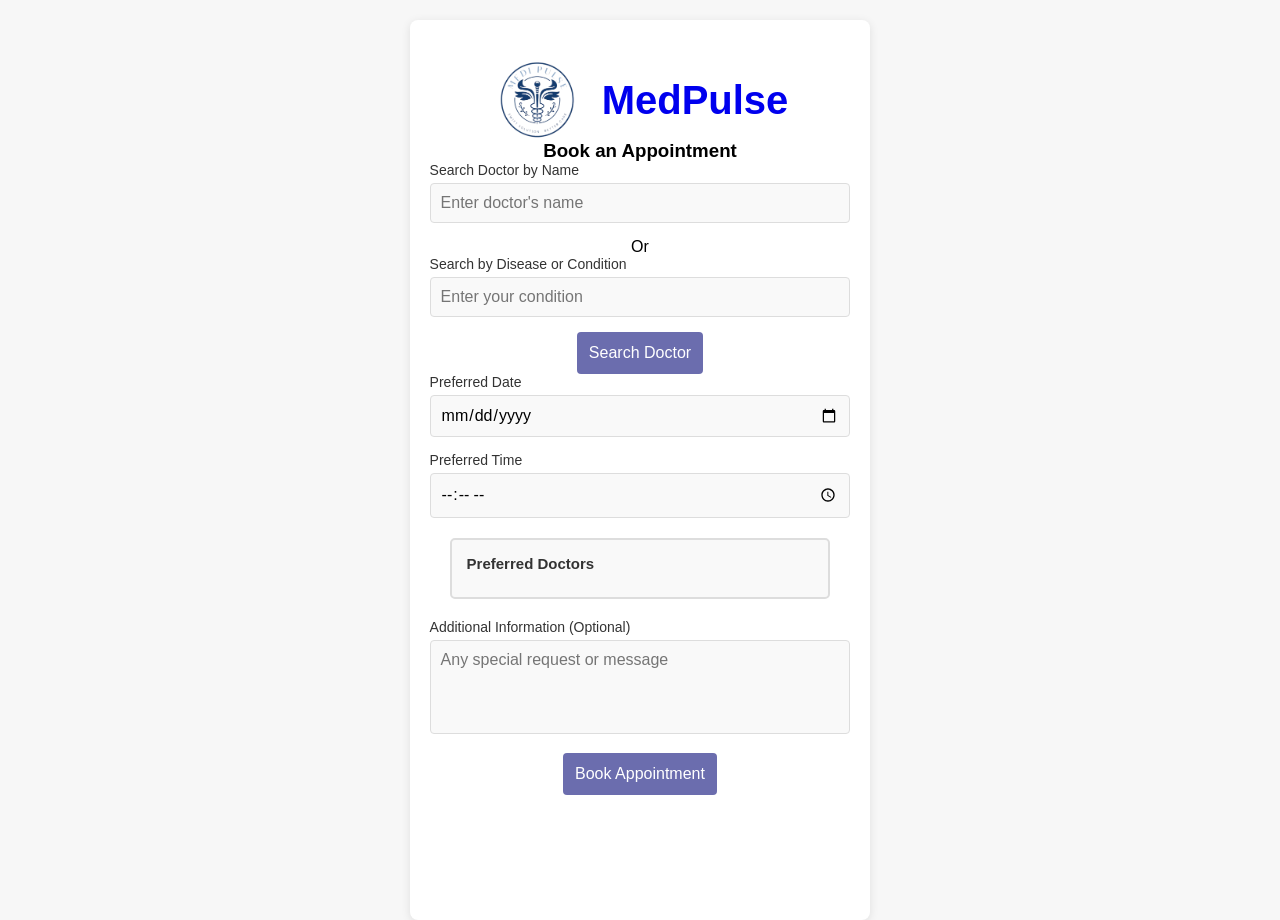
<file: appointments/index.html>
<!DOCTYPE html>
<html lang="en">

<head>
    <meta charset="UTF-8">
    <meta name="viewport" content="width=device-width, initial-scale=1.0">
    <title>MediPulse-Appointment</title>
    <link rel="shortcut icon" href="../image/logo.jpg" type="image/x-icon">
    <link rel="stylesheet" href="appointment.css">
    <link rel="stylesheet" href="popup.css">
    <style>
        .preferred_doctors input {
            display: none;
        }

        .container {
            padding: 20px;
            max-width: 36%;
            min-height: 100%;

        }

        .container img {
            width: 90px;
            height: 80px
        }

        nav a{
            display: flex;
            justify-content: center;
            align-items: center;
            text-align: center;
            gap: 20px;
            cursor: pointer;
            margin-top:20px
        }
        nav a h2{
            font-size: 40px;
        }
        .container{
            margin-top:40px
        }
        a{
            text-decoration:none;
        }
    </style>
</head>

<body>
    <!-- <nav>
        <h2>MedPulse</h2>
    </nav> -->
    <div class="container">
        <nav><a href="../">
            <img src="../image/logo.png" alt="">

            <h2>MedPulse</h2>
            </a>
        </nav>
        <h3>Book an Appointment</h3>

        <!-- Doctor Search Form -->
        <form class="doctor-search-form" id="doctor-search-form" method="post" action="book_appointment.php">
            <div class="form-group">
                <label for="doctor-name">Search Doctor by Name</label>
                <input type="text" id="doctor-name" name="name" placeholder="Enter doctor's name">
            </div>

            <p>Or</p>
            <div class="form-group">
                <label for="disease">Search by Disease or Condition</label>
                <input type="text" id="disease" name="disease" placeholder="Enter your condition">
            </div>

            <button class="search_doc">Search Doctor</button>
            <div id="doctor-suggestions" class="doctor-suggestions">
            </div>



            <div class="form-group">
                <label for="date">Preferred Date</label>
                <input type="date" id="date" name="date">
            </div>

            <div class="form-group">
                <label for="time">Preferred Time</label>
                <input type="time" id="time" name="time">
            </div>
            <div class="preferred_doctors">
                <label for="pre_doc">Preferred Doctors</label>
                <div class="pref" id="pref-list"></div>
                <input type="text" name="preferred_doctors" value="">
            </div>

            <div class="form-group">
                <label for="message">Additional Information (Optional)</label>
                <textarea id="message" name="message" rows="4" placeholder="Any special request or message"></textarea>
            </div>

            <button class="submitbut">Book Appointment</button>


        </form>


        <div id="popup" class="popup">
            <div class="popup-content">
                <span id="closePopupBtn" class="close-btn">&times;</span>
                <div id="popup-result"></div>
            </div>
        </div>




    </div>

    <script>

        document.addEventListener('DOMContentLoaded', function () {
            const form = document.querySelector('form');
            const openPopupBtn = document.getElementById('openPopupBtn');
            const closePopupBtn = document.getElementById('closePopupBtn');
            const popup = document.getElementById('popup');
            const popupResult = document.getElementById('popup-result');
            const preferredDoctorsDiv = document.querySelector('.pref');
            const doctorsearch = document.querySelector(".search_doc")
            const doc_pref_input = document.querySelector(".container form .preferred_doctors input")
            doctorsearch.onclick = function (e) {
                e.preventDefault();

                const formData = new FormData(form);
                const xhr = new XMLHttpRequest();

                xhr.open("POST", "book_appointment.php", true);

                xhr.onload = function () {
                    if (xhr.status === 200) {
                        let data = xhr.responseText;
                        popupResult.innerHTML = data;
                        popup.style.display = 'block';

                        document.querySelectorAll('.doctor-checkbox').forEach(checkbox => {
                            checkbox.addEventListener('change', function () {
                                if (this.checked) {
                                    addDoctorToPreferred(this.value);
                                } else {
                                    removeDoctorFromPreferred(this.value);
                                }
                            });
                        });
                    } else {
                        console.error('Error:', xhr.statusText);
                    }
                };

                xhr.onerror = function () {
                    console.error('Request failed');
                };

                xhr.send(formData);
                console.log(preferredDoctorsDiv.textContent)
                doc_pref_input.value = preferredDoctorsDiv.textContent.trim()
                console.log(doc_pref_input.value)
            };

            closePopupBtn.addEventListener('click', function () {
                popup.style.display = 'none';
            });

            window.addEventListener('click', function (event) {
                if (event.target === popup) {
                    popup.style.display = 'none';
                }
            });

            function addDoctorToPreferred(doctorName) {
                const existingDoctors = Array.from(preferredDoctorsDiv.children).map(child => child.textContent.trim());
                if (!existingDoctors.includes(doctorName)) {
                    const doctorDiv = document.createElement('div');
                    doctorDiv.textContent = doctorName;
                    preferredDoctorsDiv.appendChild(doctorDiv);
                }
            }

            function removeDoctorFromPreferred(doctorName) {
                const doctorDivs = Array.from(preferredDoctorsDiv.children);
                doctorDivs.forEach(div => {
                    if (div.textContent.trim() === doctorName) {
                        preferredDoctorsDiv.removeChild(div);
                    }
                });
            }
        });


        const submitbutton = document.querySelector(".submitbut");
        const form = document.querySelector("form");
        const preferredDoctorsDiv = document.getElementById("pref-list");
        const docPrefInput = document.querySelector("input[name='preferred_doctors']");

        form.onsubmit = (event) => {
            event.preventDefault(); // Prevent the default form submission

            docPrefInput.value = preferredDoctorsDiv.textContent; // Set the value of the hidden input to preferred doctors list

            let xhrmain = new XMLHttpRequest();
            xhrmain.open("POST", "submit_app.php", true);

            xhrmain.onload = () => {
                if (xhrmain.status == 200) {
                    const data = xhrmain.responseText.trim();
                    console.log(data);
                    form.reset()
                    status.textContent = "Registration done , register a new apppointment in 5 seconds"
                    setinterval(() => {
                        status.textContent = ""
                        form.reset();

                    }, 5000)

                }
            };

            const formData = new FormData(form);

            xhrmain.send(formData);
        };























    </script>
</body>

</html>
</file>
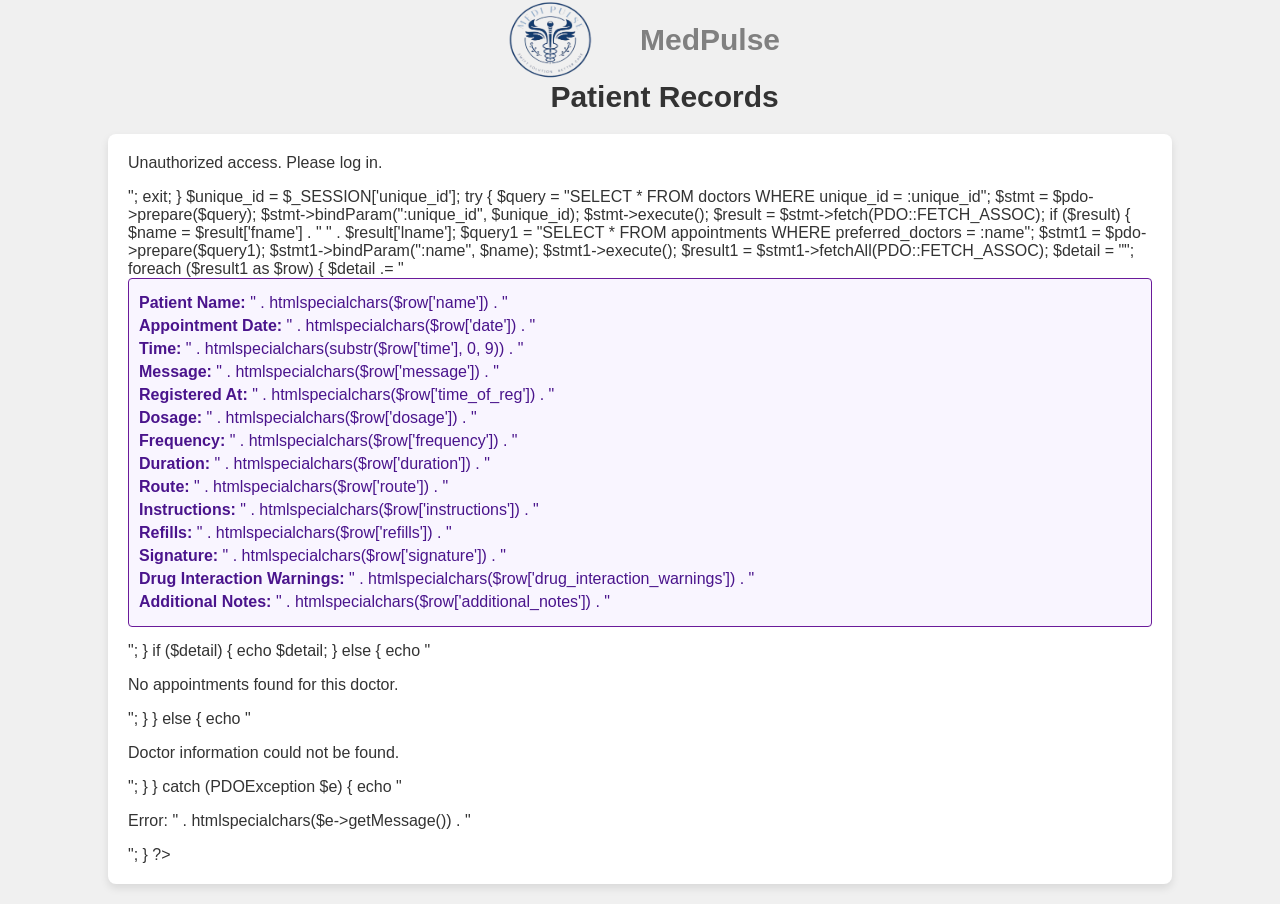
<file: patients/index.html>
<!DOCTYPE html>
<html lang="en">

<head>
    <meta charset="UTF-8">
    <meta name="viewport" content="width=device-width, initial-scale=1.0">
    <title>Doctor Appointments</title>
    <link rel="stylesheet" href="style.css">
    <style>
        nav img{
            width:100px;
            height:80px;
            
            
        }
        nav a{
            display: flex;
            justify-content: center;
            align-items: center;
            flex-direction: row;
            color:grey;
            font-weight:bold;
            gap:40px;
            text-align: center;
            text-decoration: none;
            font-size: 30px;
        }
        nav div{
            margin-left :43%;
            font-weight: bolder;
            font-size: 30px;
        }
    </style>
</head>

<body>
    <nav >
        <a href="../">
        <img src="../image/logo.png" alt="">
        MedPulse
        </a>
        <div>Patient Records</div>
    </nav>
    <div class="details-container" id="appointmentsContainer">
    </div>
    <div class="loader" id="loadingSpinner" style="display: none;"></div>
    <script>
        let xhr = new XMLHttpRequest()
        xhr.open('GET', 'fetch_appointments.php', true)
        xhr.onload = function () {
            if (xhr.status == 200) {
                document.getElementById("appointmentsContainer").innerHTML = xhr.responseText
            }
        }
        xhr.send()
    </script>
</body>

</html>
</file>
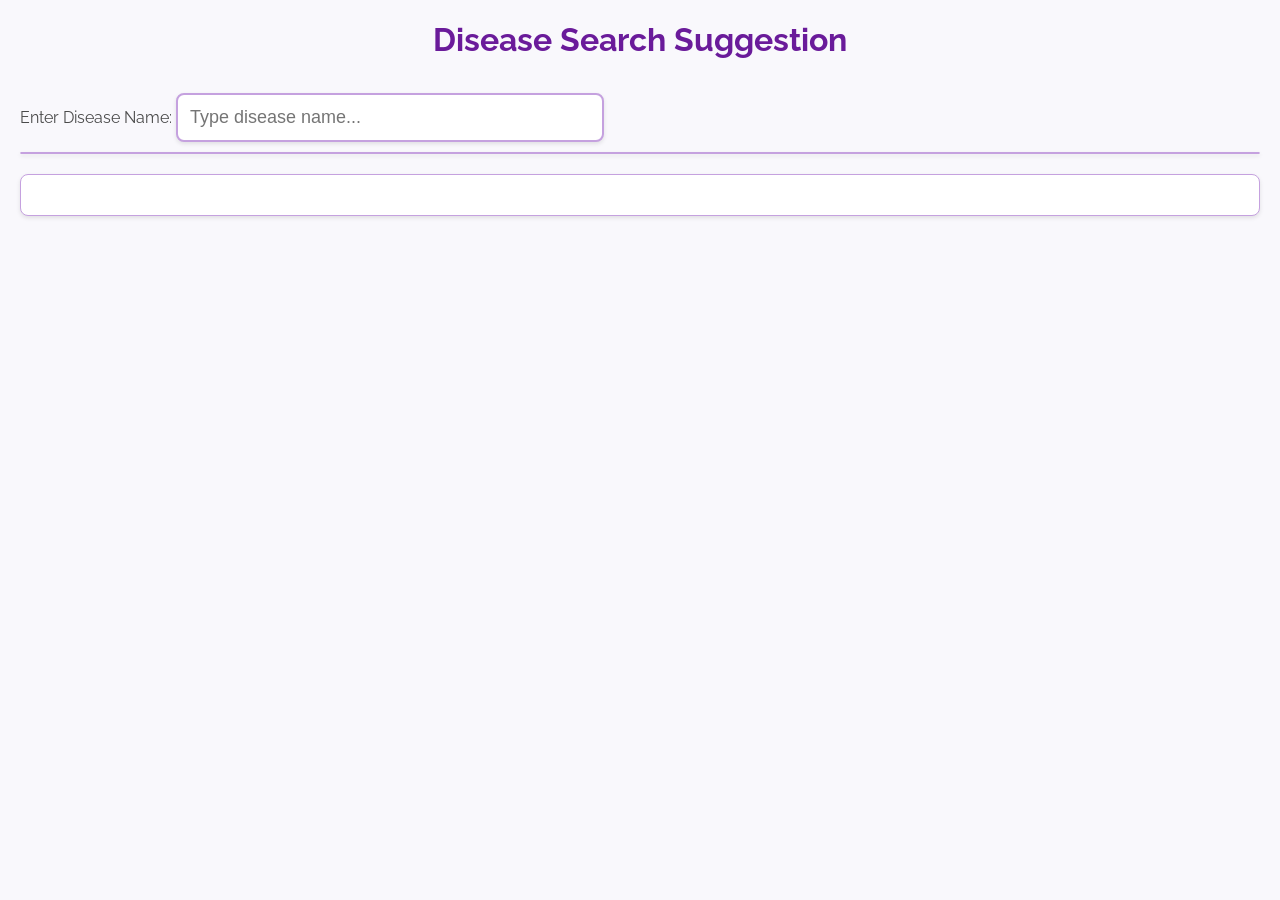
<file: prediction/index.html>
<!DOCTYPE html>
<html lang="en">
<head>
    <meta charset="UTF-8">
    <meta name="viewport" content="width=device-width, initial-scale=1.0">
    <title>Disease Search Suggestion</title>
    <link href="https://fonts.googleapis.com/css2?family=Raleway:wght@400;600&display=swap" rel="stylesheet">
    <style>
        body {
            font-family: 'Raleway', sans-serif;
            margin: 20px;
            background-color: #f9f8fc;
            color: #4a4a4a;
        }

        h1 {
            color: #6a1b9a;
            text-align: center;
            margin-bottom: 30px;
            animation: fadeInDown 1s ease;
        }

        input {
            padding: 12px;
            margin: 5px 0;
            font-size: 18px;
            width: 100%;
            max-width: 400px;
            border: 2px solid #c5a1df;
            border-radius: 8px;
            box-shadow: 0 2px 4px rgba(0, 0, 0, 0.1);
            transition: border-color 0.3s ease, box-shadow 0.3s ease;
        }

        input:focus {
            border-color: #6a1b9a;
            box-shadow: 0 4px 8px rgba(106, 27, 154, 0.2);
            outline: none;
        }

        ul {
            list-style-type: none;
            padding: 0;
            margin-top: 5px;
            border: 1px solid #c5a1df;
            border-radius: 8px;
            max-height: 150px;
            overflow-y: auto;
            background-color: #ffffff;
            box-shadow: 0 2px 4px rgba(0, 0, 0, 0.1);
        }

        li {
            padding: 12px;
            border-bottom: 1px solid #e1d1ed;
            cursor: pointer;
            transition: background-color 0.3s ease;
        }

        li:last-child {
            border-bottom: none;
        }

        li:hover {
            background-color: #e1d1ed;
        }

        .result {
            margin-top: 20px;
            padding: 20px;
            border: 1px solid #c5a1df;
            border-radius: 8px;
            background-color: #ffffff;
            box-shadow: 0 2px 4px rgba(0, 0, 0, 0.1);
            animation: fadeInUp 0.5s ease;
        }

        .result h2 {
            color: #6a1b9a;
            margin-top: 0;
            font-weight: 600;
        }

        .result p, .result ul {
            margin: 10px 0;
            font-size: 16px;
        }

        .result ul {
            padding-left: 20px;
        }

        .result ul li {
            margin-bottom: 5px;
        }

        @keyframes fadeInDown {
            from {
                opacity: 0;
                transform: translateY(-20px);
            }
            to {
                opacity: 1;
                transform: translateY(0);
            }
        }

        @keyframes fadeInUp {
            from {
                opacity: 0;
                transform: translateY(20px);
            }
            to {
                opacity: 1;
                transform: translateY(0);
            }
        }
    </style>
</head>
<body>

    <h1>Disease Search Suggestion</h1>
    <label for="diseaseInput">Enter Disease Name:</label>
    <input type="text" id="diseaseInput" onkeyup="showSuggestions()" placeholder="Type disease name...">

    <ul id="suggestionsBox"></ul>

    <div id="result" class="result"></div>

    <script>
        let diseasesData = null;

        function loadDiseaseData() {
            const xhr = new XMLHttpRequest();
            xhr.open("GET", "../api.json", true); 
            xhr.onload = function() {
                if (xhr.status === 200) {
                    diseasesData = JSON.parse(xhr.responseText);
                    console.log("Disease data loaded successfully."); 
                } else {
                    console.error("Failed to load disease data. Status:", xhr.status);
                }
            };
            xhr.onerror = function() {
                console.error("Request error...");
            };
            xhr.send();
        }

        function showSuggestions() {
            const userInput = document.getElementById('diseaseInput').value.toLowerCase();
            const suggestionsBox = document.getElementById('suggestionsBox');
            suggestionsBox.innerHTML = ''; // Clear previous suggestions

            if (!userInput || !diseasesData) {
                return;
            }

            const matches = diseasesData.filter(disease =>
                disease.disease.toLowerCase().includes(userInput)
            );

            matches.forEach(match => {
                const li = document.createElement('li');
                li.textContent = match.disease;
                li.onclick = function() {
                    document.getElementById('diseaseInput').value = match.disease;
                    displayDiseaseInfo(match);
                    suggestionsBox.innerHTML = ''; 
                };
                suggestionsBox.appendChild(li);
            });
        }

        function displayDiseaseInfo(disease) {
            const resultDiv = document.getElementById('result');
            resultDiv.innerHTML = `
                <h2>Disease: ${disease.disease}</h2>
                <p><strong>Symptoms:</strong></p>
                <ul>${disease.symptoms.map(symptom => `<li>${symptom}</li>`).join('')}</ul>
                <p><strong>Treatment:</strong></p>
                <ul>${disease.treatment.map(treatment => `<li>${treatment}</li>`).join('')}</ul>
            `;
        }

        window.onload = loadDiseaseData;
    </script>

</body>
</html>
</file>
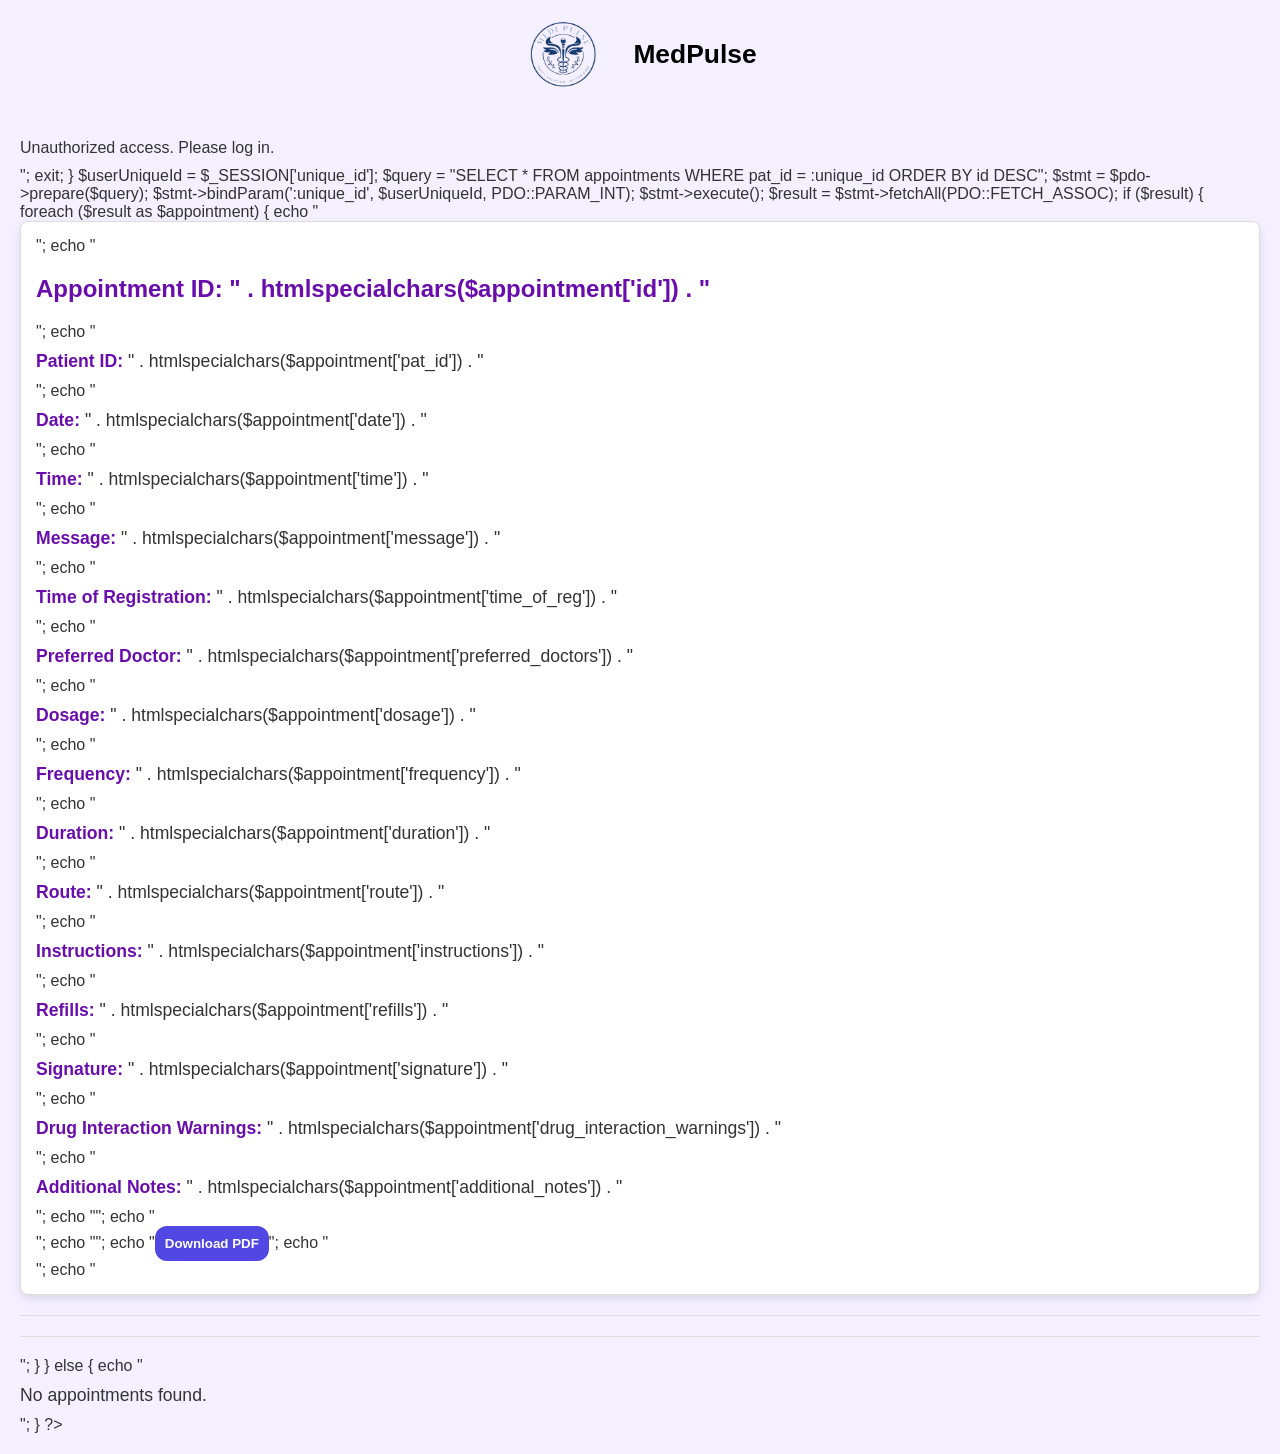
<file: reports/patient/index.html>
<!DOCTYPE html>
<html lang="en">
<head>
    <meta charset="UTF-8">
    <meta name="viewport" content="width=device-width, initial-scale=1.0">
    <title>MedPulse-Reports</title>
    <link rel="icon" href="../../image/logo.jpg">
    <style>
        body {
            font-family: 'Arial', sans-serif;
            background-color: #f4f0ff; /* Light purple background */
            color: #333;
            margin: 0;
            padding: 20px;
        }
        
        h2 {
            font-size: 1.5em;
            color: #6a0dad; /* Dark purple color */
        }
        
        .appointment {
            background-color: #fff;
            border: 1px solid #ddd;
            border-radius: 8px;
            padding: 15px;
            margin-bottom: 20px;
            box-shadow: 0 4px 8px rgba(0, 0, 0, 0.1);
            transition: transform 0.3s ease-in-out, box-shadow 0.3s ease-in-out;
        }
        
        .appointment:hover {
            transform: scale(1.02); /* Subtle zoom on hover */
            box-shadow: 0 8px 16px rgba(0, 0, 0, 0.2);
        }
        
        p {
            margin: 10px 0;
            font-size: 1.1em;
        }
        
        strong {
            color: #6a0dad;
        }
        
        hr {
            border: none;
            border-top: 1px solid #ddd;
            margin: 20px 0;
        }
        
        @keyframes fadeIn {
            from {
                opacity: 0;
                transform: translateY(20px);
            }
            to {
                opacity: 1;
                transform: translateY(0);
            }
        }
        
        .appointment {
            animation: fadeIn 0.5s ease-in-out;
        }
        headeR a{
            display: flex;
            flex-direction: row;
            gap:30px;
            justify-content: center;
         text-align: center;
         align-items: center;
         font-size: 24px   ;
         font-weight: bolder;
         cursor: pointer;
         text-decoration: none;
         color:black
        }
        header a img{
            width:80px
        }
        .main{
            margin-top:50px
        }
        form button{
            padding:10px;
            border-radius: 12px;
            color:white;
            background-color: rgb(81, 71, 226);
            border:none;
            font-weight:600;
            cursor: pointer;
        }
    </style>
</head>
<body>
    <header>
        <a href="../../">
            <img src="../../image/logo.png" alt="">

        <p>MedPulse</p>
        </a>
    </header>
    
    <div class="main"></div>
    <!-- <script src="script.js"></script>   -->
    <script>
        let xhr=new XMLHttpRequest()
xhr.open("GET","records.php",true)
xhr.onload=()=>{
    if(xhr.status>=200 && xhr.status<300)
    {   const data=xhr.responseText
        document.querySelector(".main").innerHTML=data
    }
}
xhr.send()
    </script>
</body>
</html>
</file>
<file: appointments/appointment.css>
* {
    box-sizing: border-box;
    margin: 0;
    padding: 0;
    font-family: 'Arial', sans-serif;
}

body {
    background-color: #f7f7f7;
    display: flex;
    justify-content: center;
    align-items: center;
    height: 100vh;
}

.container {
    background-color: #ffffff;
    padding: 20px;
    max-width: 500px;
    width: 100%;
    border-radius: 8px;
    box-shadow: 0 2px 10px rgba(0, 0, 0, 0.1);
    text-align: center;
}

h1 {
    margin-bottom: 20px;
    color: #333;
    font-size: 24px;
}

.appointment-form {
    display: flex;
    flex-direction: column;
}

.form-group {
    margin-bottom: 15px;
}

label {
    margin-bottom: 5px;
    font-size: 14px;
    color: #333;
    text-align: left;
    display: block;
}

input, textarea {
    width: 100%;
    padding: 10px;
    font-size: 16px;
    border: 1px solid #ddd;
    border-radius: 4px;
    background-color: #f9f9f9;
    transition: border-color 0.3s;
}

input:focus, textarea:focus {
    outline: none;
    border-color: #4CAF50;
}

textarea {
    resize: none;
}

button {
    padding: 12px;
    background-color: rgb(107,109,174);
    color: #ffffff;
    border: none;
    border-radius: 4px;
    font-size: 16px;
    cursor: pointer;
    transition: background-color 0.3s;
}

button:hover {
    background-color: rgb(79, 79, 218);
}

@media (max-width: 500px) {
    .container {
        padding: 15px;
    }

    h1 {
        font-size: 20px;
    }

    button {
        font-size: 14px;
    }
}
</file>
<file: appointments/popup.css>
/* styles.css */

/* Popup container (background) */
.popup {
    display: none; /* Hidden by default */
    position: fixed;
    top: 0;
    left: 0;
    width: 100%;
    height: 100%;
    background: rgba(0, 0, 0, 0.7); /* Transparent black */
    z-index: 1000;
    overflow: auto;
}

/* Popup content */
.popup-content {
    background: #fff;
    margin: 15% auto;
    padding: 20px;
    border: 1px solid #888;
    width: 40%;
}

/* Close button */
.close-btn {
    color: #aaa;
    float: right;
    font-size: 28px;
    font-weight: bold;
}

.close-btn:hover,
.close-btn:focus {
    color: black;
    text-decoration: none;
    cursor: pointer;
}




.preferred_doctors {
    margin: 20px;
    padding: 15px;
     border: 2px solid #ddd; 
    border-radius: 5px;
    background-color: #f9f9f9;
   width: auto;

}

.preferred_doctors label {
    font-size: 15px;
    font-weight: bold;
    display: block;
    margin-bottom: 10px;
}

.pref {
    display: flex;
    flex-direction: column;
}

.pref .doctor-checkbox {
    margin: 5px 0;
}

.pref .doctor-item {
    display: flex;
    align-items: center;
    padding: 8px;
    border: 1px solid #ccc;
    border-radius: 4px;
    margin-bottom: 5px;
    background-color: #fff;
    box-shadow: 0 1px 3px rgba(0, 0, 0, 0.1);
}

.pref .doctor-item input[type="checkbox"] {
    margin-right: 10%;
}
</file>
<file: patients/style.css>
/* General Styles */
 body {
    font-family: Arial, sans-serif;
    color: #333;
    background-color: #f0f0f0;
    margin: 0;
    padding: 0;
}

/* Container for the details */
.details-container {
    width: 80%;
    margin: 20px auto;
    padding: 20px;
    background: #fff;
    border-radius: 8px;
    box-shadow: 0 4px 8px rgba(0, 0, 0, 0.1);
    transition: all 0.3s ease-in-out;
}

/* Header styling */
.details-container h2 {
    color: #6a1b9a;
    font-size: 1.8em;
    margin-bottom: 20px;
    text-align: center;
}

/* Detail list styling */
.details-container .appointment {
    border: 1px solid #6a1b9a;
    border-radius: 4px;
    padding: 10px;
    margin-bottom: 15px;
    background-color: #f9f5ff;
    transition: all 0.3s ease-in-out;
}

/* Detail hover effect */
.details-container .appointment:hover {
    background-color: #e8dff5;
    transform: scale(1.02);
}

/* Appointment details styling */
.details-container .appointment p {
    margin: 5px 0;
    color: #4a148c;
}

/* Special effects for the detail container */
.details-container:hover {
    box-shadow: 0 8px 16px rgba(0, 0, 0, 0.2);
    transform: scale(1.01);
}

/* Loading animation */
.loader {
    border: 8px solid #f3f3f3;
    border-radius: 50%;
    border-top: 8px solid #6a1b9a;
    width: 50px;
    height: 50px;
    animation: spin 1s linear infinite;
    margin: 0 auto;
}

/* Spin animation */
@keyframes spin {
    0% { transform: rotate(0deg); }
    100% { transform: rotate(360deg); }
}

/* Error and success messages */
.message {
    padding: 10px;
    border-radius: 4px;
    color: #fff;
    margin: 10px 0;
    text-align: center;
}

.message.error {
    background-color: #d32f2f;
}

.message.success {
    background-color: #388e3c;
}
</file>
